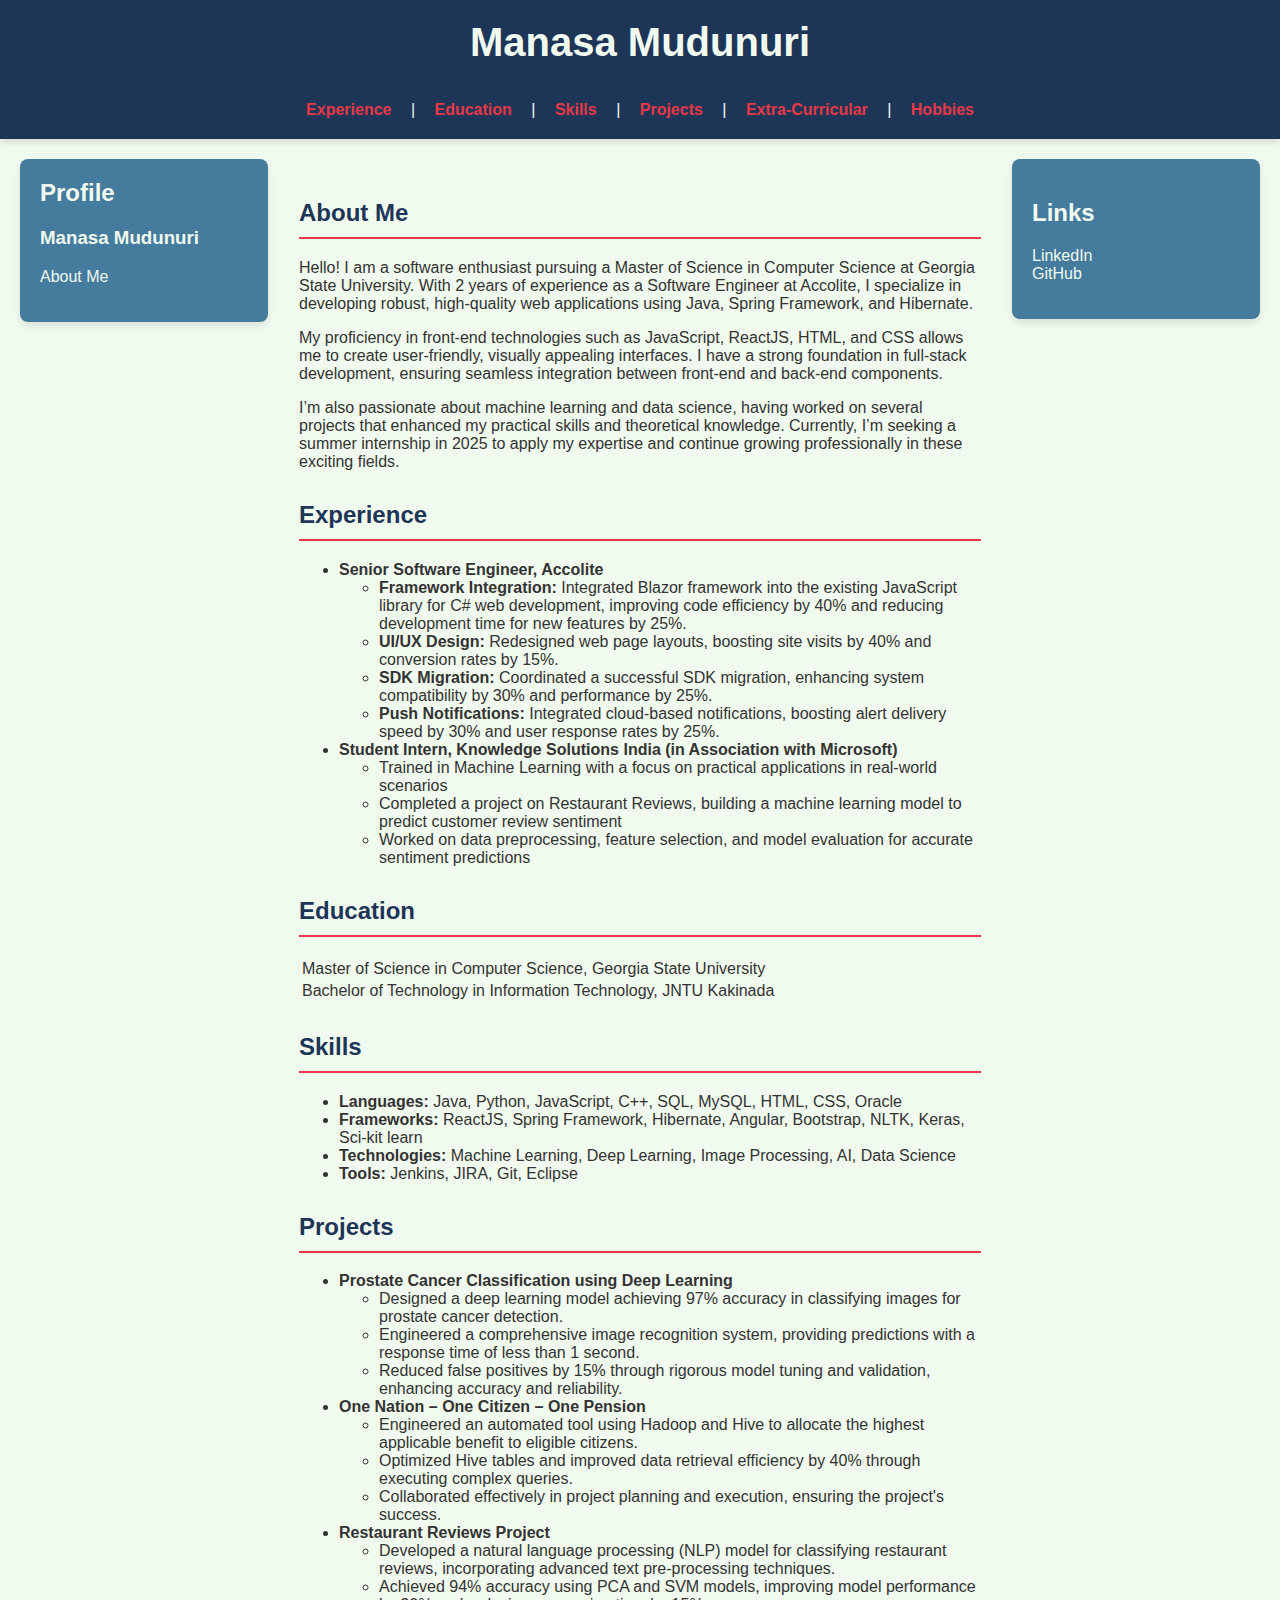
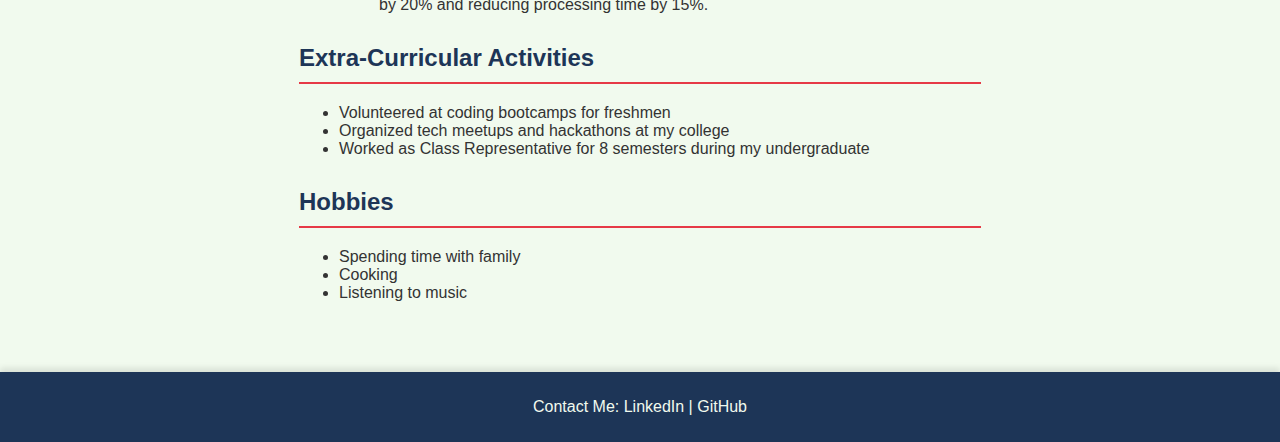
<file: index.html>
<!DOCTYPE html>
<html lang="en">
<head>
    <meta charset="UTF-8">
    <meta name="viewport" content="width=device-width, initial-scale=1.0">
    <title>Manasa Mudunuri</title>
    <link rel="stylesheet" href="styles.css"> <!-- External stylesheet -->
</head>
<body>

    <!-- Header -->
    <header>
        <h1>Manasa Mudunuri</h1>
        <br><br>
        <nav>
            <a href="#experience">Experience</a> |
            <a href="#education">Education</a> |
            <a href="#skills">Skills</a> |
            <a href="#projects">Projects</a> |
            <a href="#activities">Extra-Curricular</a> |
            <a href="#hobbies">Hobbies</a>
        </nav>
    </header>

    <!-- Main Content Wrapper -->
    <div class="content-wrapper">

        <!-- Left Sidebar -->
        <aside class="left-sidebar">
            <div class="profile-box">
                <h2>Profile</h2>
                <h3>Manasa Mudunuri</h3>
                <!-- img src="your-photo.jpg" alt="Your Name" style="width:150px;height:auto;" -->
                <ul>
                    <li><a href="#about">About Me</a></li>
                </ul>
            </div>
        </aside>


        <!-- Middle Content -->
        <main class="main-content">
            <!-- About Me Section -->
            <section id="about">
                <h2>About Me</h2>
                <p>Hello! I am a software enthusiast pursuing a Master of Science in Computer Science at Georgia State University. With 2 years of experience as a Software Engineer at Accolite, I specialize in developing robust, high-quality web applications using Java, Spring Framework, and Hibernate.</p>
                <p>My proficiency in front-end technologies such as JavaScript, ReactJS, HTML, and CSS allows me to create user-friendly, visually appealing interfaces. I have a strong foundation in full-stack development, ensuring seamless integration between front-end and back-end components.</p>
                <p>I’m also passionate about machine learning and data science, having worked on several projects that enhanced my practical skills and theoretical knowledge. Currently, I’m seeking a summer internship in 2025 to apply my expertise and continue growing professionally in these exciting fields.</p>
            </section>

            <!-- Experience Section -->
            <section id="experience">
                <h2>Experience</h2>
                <ul>
                    <li><strong>Senior Software Engineer, Accolite</strong>
                        <ul>
                            <li><strong>Framework Integration:</strong> Integrated Blazor framework into the existing JavaScript library for C# web development, improving code efficiency by 40% and reducing development time for new features by 25%.</li>
                            <li><strong>UI/UX Design:</strong> Redesigned web page layouts, boosting site visits by 40% and conversion rates by 15%.</li>
                            <li><strong>SDK Migration:</strong> Coordinated a successful SDK migration, enhancing system compatibility by 30% and performance by 25%.</li>
                            <li><strong>Push Notifications:</strong> Integrated cloud-based notifications, boosting alert delivery speed by 30% and user response rates by 25%.</li>
                        </ul>
                    </li>
                    <li><strong>Student Intern, Knowledge Solutions India (in Association with Microsoft)</strong>
                        <ul>
                            <li>Trained in Machine Learning with a focus on practical applications in real-world scenarios</li>
                            <li>Completed a project on Restaurant Reviews, building a machine learning model to predict customer review sentiment</li>
                            <li>Worked on data preprocessing, feature selection, and model evaluation for accurate sentiment predictions</li>
                        </ul>
                    </li>
                </ul>
            </section>

            <!-- Education Section -->
            <section id="education">
                <h2>Education</h2>
                <table>
                    <tr>
                        <td>Master of Science in Computer Science, Georgia State University</td>
                    </tr>
                    <tr>
                        <td>Bachelor of Technology in Information Technology, JNTU Kakinada</td>
                    </tr>
                </table>
            </section>

            <!-- Skills Section -->
            <section id="skills">
                <h2>Skills</h2>
                <ul>
                    <li><strong>Languages:</strong> Java, Python, JavaScript, C++, SQL, MySQL, HTML, CSS, Oracle</li>
                    <li><strong>Frameworks:</strong> ReactJS, Spring Framework, Hibernate, Angular, Bootstrap, NLTK, Keras, Sci-kit learn</li>
                    <li><strong>Technologies:</strong> Machine Learning, Deep Learning, Image Processing, AI, Data Science</li>
                    <li><strong>Tools:</strong> Jenkins, JIRA, Git, Eclipse</li>
                </ul>
            </section>

            <!-- Projects Section -->
            <section id="projects">
                <h2>Projects</h2>
                <ul>
                    <li><strong>Prostate Cancer Classification using Deep Learning</strong>
                        <ul>
                            <li>Designed a deep learning model achieving 97% accuracy in classifying images for prostate cancer detection.</li>
                            <li>Engineered a comprehensive image recognition system, providing predictions with a response time of less than 1 second.</li>
                            <li>Reduced false positives by 15% through rigorous model tuning and validation, enhancing accuracy and reliability.</li>
                        </ul>
                    </li>

                    <li><strong>One Nation – One Citizen – One Pension</strong>
                        <ul>
                            <li>Engineered an automated tool using Hadoop and Hive to allocate the highest applicable benefit to eligible citizens.</li>
                            <li>Optimized Hive tables and improved data retrieval efficiency by 40% through executing complex queries.</li>
                            <li>Collaborated effectively in project planning and execution, ensuring the project's success.</li>
                        </ul>
                    </li>

                    <li><strong>Restaurant Reviews Project</strong>
                        <ul>
                            <li>Developed a natural language processing (NLP) model for classifying restaurant reviews, incorporating advanced text pre-processing techniques.</li>
                            <li>Achieved 94% accuracy using PCA and SVM models, improving model performance by 20% and reducing processing time by 15%.</li>
                        </ul>
                    </li>
                </ul>
            </section>

            <!-- Extra-Curricular Activities Section -->
            <section id="activities">
                <h2>Extra-Curricular Activities</h2>
                <ul>
                    <li>Volunteered at coding bootcamps for freshmen</li>
                    <li>Organized tech meetups and hackathons at my college</li>
                    <li>Worked as Class Representative for 8 semesters during my undergraduate</li>
                </ul>
            </section>

            <!-- Hobbies Section -->
            <section id="hobbies">
                <h2>Hobbies</h2>
                <ul>
                    <li>Spending time with family</li>
                    <li>Cooking</li>
                    <li>Listening to music</li>
                </ul>
            </section>
        </main>

        <!-- Right Sidebar -->
        <aside class="right-sidebar">
            <div class="links-box">
                <h2>Links</h2>
                <ul>
                    <li><a href="https://www.linkedin.com/in/manasa-mudunuri-9b3824200/">LinkedIn</a></li>
                    <li><a href="https://github.com/MudunuriManasa">GitHub</a></li>
                </ul>
            </div>
        </aside>

    </div>

    <!-- Footer -->
    <footer>
        <p>Contact Me: LinkedIn | GitHub</p>
    </footer>

</body>
</html>
</file>
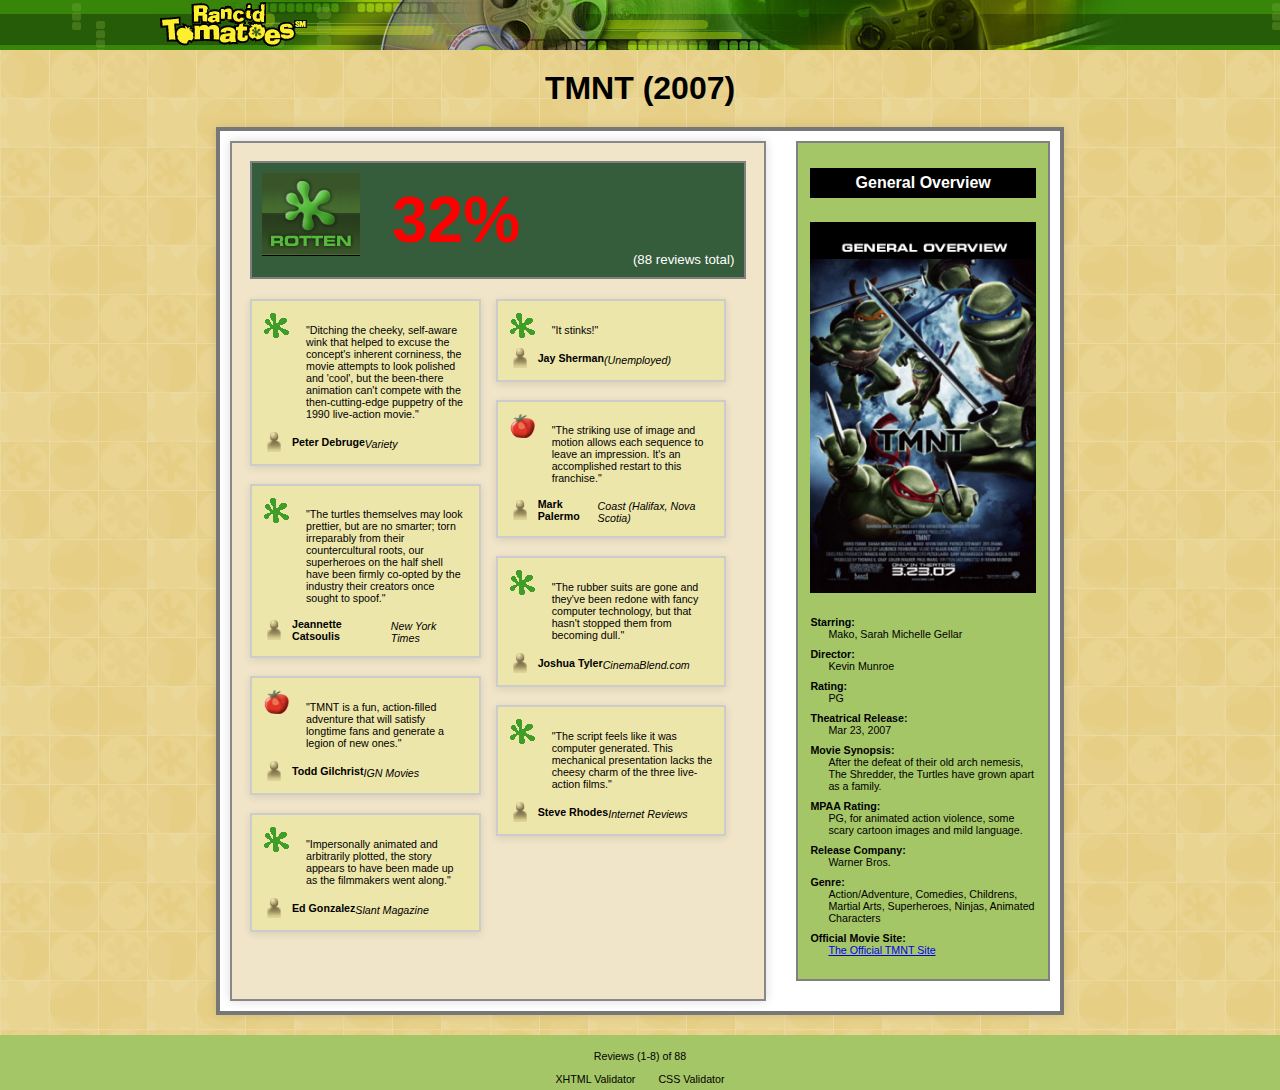
<file: MovieReview/tmnt.html>
<!DOCTYPE html>
<html lang="en">
<head>
    <meta charset="UTF-8">
    <meta name="viewport" content="width=device-width, initial-scale=1.0">
    <title>MMR - My Movie Review</title>
    <link rel="stylesheet" href="movie.css">
    <link rel="icon" href="rotten.gif">
</head>
<body>

    <!-- Banner Section -->
    <div id="banner-section">
        <div id="banner-background">
            <img src="banner.png" alt="Rancid Tomatoes Banner" id="banner">
        </div>
    </div>

    <!-- Movie Title -->
    <h1 id="movie-title">TMNT (2007)</h1>

    <!-- Main Content Area -->
    <div id="main-content">
        <!-- Rating and Reviews Section -->
        <div id="rating-review-section">
            <!-- Rotten Rating Section -->
            <div id="rating-area">
                <img src="rottenbig.png" alt="Rotten" id="rotten-icon">
                <span id="rating-percentage">32%</span>
                <span id="review-total">(88 reviews total)</span>
            </div>

            <!-- Reviews Section -->
            <div id="reviews">
                <!-- Left Column -->
                <div class="review-column">
                    <!-- Review 1 -->
                    <div class="review">
                        <img src="rotten.gif" alt="Rotten Review" class="review-icon">
                        <p>"Ditching the cheeky, self-aware wink that helped to excuse the concept's inherent corniness, the movie attempts to look polished and 'cool', but the been-there animation can't compete with the then-cutting-edge puppetry of the 1990 live-action movie."</p>
                        <div class="reviewer-info">
                            <img src="critic.gif" alt="Reviewer Icon" class="reviewer-icon">
                            <span class="reviewer">Peter Debruge</span>
                            <span class="publication">Variety</span>
                        </div>
                    </div>

                    <!-- Review 2 -->
                    <div class="review">
                        <img src="rotten.gif" alt="Rotten Review" class="review-icon">
                        <p>"The turtles themselves may look prettier, but are no smarter; torn irreparably from their countercultural roots, our superheroes on the half shell have been firmly co-opted by the industry their creators once sought to spoof."</p>
                        <div class="reviewer-info">
                            <img src="critic.gif" alt="Reviewer Icon" class="reviewer-icon">
                            <span class="reviewer">Jeannette Catsoulis</span>
                            <span class="publication">New York Times</span>
                        </div>
                    </div>

                    <!-- Review 3 -->
                    <div class="review">
                        <img src="fresh.gif" alt="Fresh Review" class="review-icon">
                        <p>"TMNT is a fun, action-filled adventure that will satisfy longtime fans and generate a legion of new ones."</p>
                        <div class="reviewer-info">
                            <img src="critic.gif" alt="Reviewer Icon" class="reviewer-icon">
                            <span class="reviewer">Todd Gilchrist</span>
                            <span class="publication">IGN Movies</span>
                        </div>
                    </div>

                    <!-- Review 4 -->
                    <div class="review">
                        <img src="rotten.gif" alt="Rotten Review" class="review-icon">
                        <p>"Impersonally animated and arbitrarily plotted, the story appears to have been made up as the filmmakers went along."</p>
                        <div class="reviewer-info">
                            <img src="critic.gif" alt="Reviewer Icon" class="reviewer-icon">
                            <span class="reviewer">Ed Gonzalez</span>
                            <span class="publication">Slant Magazine</span>
                        </div>
                    </div>
                </div>

                <!-- Right Column -->
                <div class="review-column">
                    <!-- Review 5 -->
                    <div class="review">
                        <img src="rotten.gif" alt="Rotten Review" class="review-icon">
                        <p>"It stinks!"</p>
                        <div class="reviewer-info">
                            <img src="critic.gif" alt="Reviewer Icon" class="reviewer-icon">
                            <span class="reviewer">Jay Sherman</span>
                            <span class="publication">(Unemployed)</span>
                        </div>
                    </div>

                    <!-- Review 6 -->
                    <div class="review">
                        <img src="fresh.gif" alt="Fresh Review" class="review-icon">
                        <p>"The striking use of image and motion allows each sequence to leave an impression. It's an accomplished restart to this franchise."</p>
                        <div class="reviewer-info">
                            <img src="critic.gif" alt="Reviewer Icon" class="reviewer-icon">
                            <span class="reviewer">Mark Palermo</span>
                            <span class="publication">Coast (Halifax, Nova Scotia)</span>
                        </div>
                    </div>

                    <!-- Review 7 -->
                    <div class="review">
                        <img src="rotten.gif" alt="Rotten Review" class="review-icon">
                        <p>"The rubber suits are gone and they've been redone with fancy computer technology, but that hasn't stopped them from becoming dull."</p>
                        <div class="reviewer-info">
                            <img src="critic.gif" alt="Reviewer Icon" class="reviewer-icon">
                            <span class="reviewer">Joshua Tyler</span>
                            <span class="publication">CinemaBlend.com</span>
                        </div>
                    </div>

                    <!-- Review 8 -->
                    <div class="review">
                        <img src="rotten.gif" alt="Rotten Review" class="review-icon">
                        <p>"The script feels like it was computer generated. This mechanical presentation lacks the cheesy charm of the three live-action films."</p>
                        <div class="reviewer-info">
                            <img src="critic.gif" alt="Reviewer Icon" class="reviewer-icon">
                            <span class="reviewer">Steve Rhodes</span>
                            <span class="publication">Internet Reviews</span>
                        </div>
                    </div>
                </div>
            </div>
        </div>

        <!-- General Overview Section -->
        <div id="general-overview">
            <h2>General Overview</h2>
            <img src="generaloverview.png" alt="TMNT Poster" id="movie-poster">
            <dl>
                <dt>Starring:</dt>
                <dd>Mako, Sarah Michelle Gellar</dd>
                <dt>Director:</dt>
                <dd>Kevin Munroe</dd>
                <dt>Rating:</dt>
                <dd>PG</dd>
                <dt>Theatrical Release:</dt>
                <dd>Mar 23, 2007</dd>
                <dt>Movie Synopsis:</dt>
                <dd>After the defeat of their old arch nemesis, The Shredder, the Turtles have grown apart as a family.</dd>
                <dt>MPAA Rating:</dt>
                <dd>PG, for animated action violence, some scary cartoon images and mild language.</dd>
                <dt>Release Company:</dt>
                <dd>Warner Bros.</dd>
                <dt>Genre:</dt>
                <dd>Action/Adventure, Comedies, Childrens, Martial Arts, Superheroes, Ninjas, Animated Characters</dd>
                <dt>Official Movie Site:</dt>
                <dd><a href="#">The Official TMNT Site</a></dd>
            </dl>
        </div>
    </div>

    <!-- Footer -->
    <div id="footer">
        <p>Reviews (1-8) of 88</p>
        <a href="https://validator.w3.org/" target="_blank">XHTML Validator</a>
        <a href="https://jigsaw.w3.org/css-validator/" target="_blank">CSS Validator</a>
    </div>

</body>
</html>
</file>
<file: styles.css>
/* General Styles */
body {
    font-family: 'Arial', sans-serif;
    margin: 0;
    padding: 0;
    background-color: #f1faee; /* Light grey background */
    color: #333;
}

/* Header */
header {
    background-color: #1d3557; /* Dark navy */
    padding: 20px;
    text-align: center;
    color: #f1faee; /* White text */
    box-shadow: 0 4px 6px rgba(0, 0, 0, 0.1); /* Subtle shadow */
}

header h1 {
    margin: 0;
    font-size: 2.5em;
}

header nav a {
    color: #e63946; /* Coral red links */
    text-decoration: none;
    margin: 0 15px;
    font-weight: bold;
}

header nav a:hover {
    text-decoration: underline;
}

/* Content Layout */
.content-wrapper {
    display: flex;
    flex-wrap: wrap;
    justify-content: space-between;
    padding: 20px;
}

/* Left Sidebar */
.left-sidebar {
    width: 20%;
}

.profile-box {
    background-color: #457b9d; /* Light navy */
    color: #f1faee; /* Light grey text */
    padding: 20px;
    border-radius: 8px;
    box-shadow: 0 4px 8px rgba(0, 0, 0, 0.1); /* Shadow */
}

.profile-box h2 {
    margin-top: 0;
}

.profile-box ul {
    list-style: none;
    padding: 0;
}

.profile-box ul li a {
    color: #f1faee;
    text-decoration: none;
}

.profile-box ul li a:hover {
    text-decoration: underline;
}

/* Main Content */
.main-content {
    width: 55%;
    padding: 20px;
}

.main-content section {
    margin-bottom: 30px;
}

.main-content h2 {
    border-bottom: 2px solid #e63946; /* Coral red border */
    padding-bottom: 10px;
    color: #1d3557;
}

/* Right Sidebar */
.right-sidebar {
    width: 20%;
}

.links-box {
    background-color: #457b9d;
    color: #f1faee;
    padding: 20px;
    border-radius: 8px;
    box-shadow: 0 4px 8px rgba(0, 0, 0, 0.1);
}

.links-box ul {
    list-style: none;
    padding: 0;
}

.links-box ul li a {
    color: #f1faee;
    text-decoration: none;
}

.links-box ul li a:hover {
    text-decoration: underline;
}

/* Footer */
footer {
    background-color: #1d3557;
    color: #f1faee;
    padding: 10px;
    text-align: center;
    box-shadow: 0 -4px 6px rgba(0, 0, 0, 0.1);
}

/* Responsive Design */
@media screen and (max-width: 768px) {
    .content-wrapper {
        flex-direction: column;
    }

    .left-sidebar, .main-content, .right-sidebar {
        width: 100%;
    }
}
</file>
<file: MovieReview/movie.css>
/* General Styles */
body {
    background-image: url('background.png');
    font-family: Verdana, Arial, sans-serif;
    font-size: 8pt;
    margin: 0;
    padding: 0;
}

#banner-section {
    background-image: url('bannerbackground.png');
    height: 50px;
}

#banner {
    display: block;
    margin: 0 auto;
}

#movie-title {
    text-align: center;
    font-size: 24pt;
    font-weight: bold;
    margin: 20px 0;
}

/* Main Content Area */
#main-content {
    width: 820px; /* Slightly adjusted width */
    margin: 0 auto;
    border: 4px solid #777; /* Changed the border color to differentiate */
    background-color: #FFF; /* Keeping a clean white background */
    display: flex;
    justify-content: space-between;
    padding: 10px;
    box-shadow: 0 0 10px rgba(0, 0, 0, 0.1); /* Added a subtle shadow to the content area */
}

/* Rating and Review Section */
#rating-review-section {
    width: 550px;
    background-color: #F0E5C9; /* Light background color variation */
    padding: 18px; /* Adjusted padding */
    border: 2px solid #888;
    box-shadow: 0 0 10px rgba(0, 0, 0, 0.15); /* Added shadow to create depth */
}

/* Rotten Rating Section */
#rating-area {
    background-color: #355D3B; /* Darker green for a richer look */
    color: #FFF;
    padding: 20px;
    position: relative;
    text-align: left;
    border: 2px solid gray;
}

#rating-percentage {
    font-size: 48pt;
    color: red;
    font-weight: bold;
    position: relative;
    z-index: 2;
    margin-left: 120px; 
    display: inline-block;
}

#rating-area img {
    position: absolute;
    top: 10px;
    left: 10px; 
    z-index: 1; 
}

#review-total {
    font-size: 10pt;
    color: white;
    position: absolute;
    bottom: 10px;
    right: 10px;
}

/* Reviews Section */
#reviews {
    margin-top: 20px;
    display: flex;
    justify-content: space-between;
    gap: 15px; /* Adjusted gap between the columns */
}

.review-column {
    width: 48%;
}

.review {
    background-color: #EDE6AA; /* Slightly lighter background color for reviews */
    border: 2px solid #CCC;
    padding: 12px;
    margin-bottom: 18px; /* Adjusted the margin */
    box-shadow: 0 2px 8px rgba(0, 0, 0, 0.1); /* Soft shadow for a cleaner effect */
}

.review-icon {
    float: left;
    margin-right: 12px;
}

.review p {
    margin-left: 42px; /* Ensures enough space between icon and text */
    margin-bottom: 8px;
}

.reviewer-info {
    margin-top: 12px; /* Increased space between text and reviewer info */
    display: flex;
    align-items: center;
}

.reviewer-details {
    display: flex;
    flex-direction: column;
}

.reviewer-icon {
    width: 20px;
    height: 20px;
    margin-right: 8px; /* Reduced space between the icon and text */
}

.reviewer {
    font-weight: bold;
}

.publication {
    font-style: italic;
    margin-top: 4px; /* Ensures enough space between reviewer name and publication */
}

/* Right Column Padding Adjustment */
.review-column:last-child {
    padding-right: 20px;  /* Slightly reduced padding for a tighter layout */
}

/* General Overview Section */
#general-overview {
    width: 250px;
    background-color: #A5C667; /* Softer green color */
    padding: 12px;
    border: 2px solid gray;
    margin-left: 30px;  /* Added margin to the right of the content */
    margin-bottom: 20px; /* Added margin below the content */
}

#general-overview h2 {
    text-align: center;
    background-color: black;
    color: white;
    padding: 6px;
}

#movie-poster {
    width: 100%;
    margin: 10px 0;
}

dt {
    font-weight: bold;
    margin-top: 8px;
}

dd {
    margin-left: 18px;
}

/* Footer */
#footer {
    background-color: #A5C667;
    text-align: center;
    padding: 5px;
    margin-top: 20px;
}

#footer a {
    margin: 0 10px;
    color: black;
    text-decoration: none;
}
</file>
